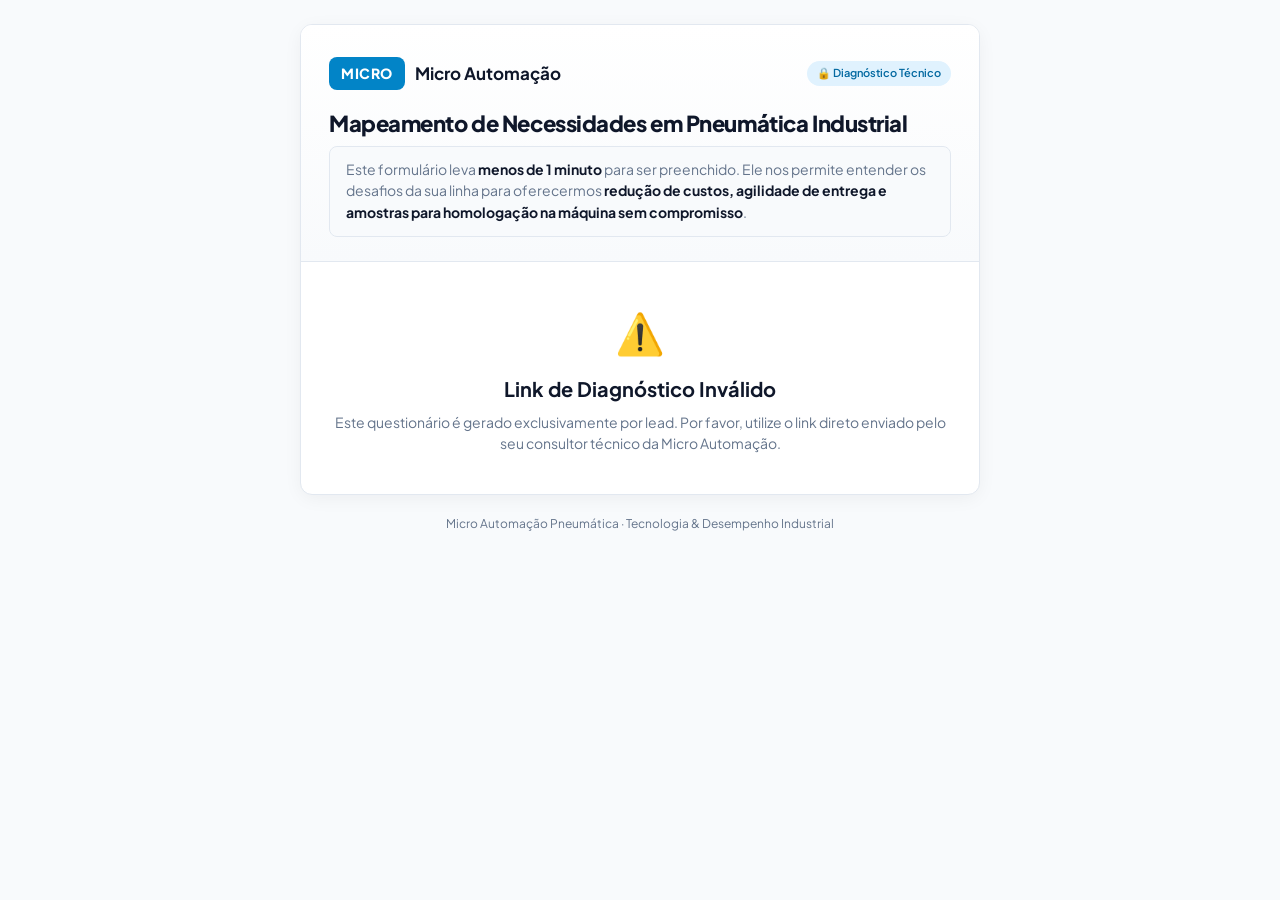
<file: diagnostico.html>
<!DOCTYPE html>
<html lang="pt-BR">
<head>
    <meta charset="UTF-8">
    <meta name="viewport" content="width=device-width, initial-scale=1.0">
    <title>Diagnóstico Técnico em Pneumática Industrial - Micro Automação</title>
    <link rel="preconnect" href="https://fonts.googleapis.com">
    <link rel="preconnect" href="https://fonts.gstatic.com" crossorigin>
    <link href="https://fonts.googleapis.com/css2?family=Plus+Jakarta+Sans:wght@400;500;600;700;800&display=swap" rel="stylesheet">
    <style>
        :root {
            --primary: #0284c7;
            --primary-dark: #0369a1;
            --primary-light: #e0f2fe;
            --text-main: #0f172a;
            --text-muted: #64748b;
            --border: #e2e8f0;
            --bg-page: #f8fafc;
            --bg-card: #ffffff;
            --success: #16a34a;
            --success-bg: #f0fdf4;
            --radius: 12px;
        }

        * {
            box-sizing: border-box;
            margin: 0;
            padding: 0;
            -webkit-tap-highlight-color: transparent;
        }

        body {
            font-family: 'Plus Jakarta Sans', -apple-system, BlinkMacSystemFont, 'Segoe UI', Roboto, sans-serif;
            background-color: var(--bg-page);
            color: var(--text-main);
            line-height: 1.5;
            min-height: 100vh;
            padding: 24px 16px 48px;
            display: flex;
            justify-content: center;
            align-items: flex-start;
        }

        .container {
            width: 100%;
            max-width: 680px;
            margin: 0 auto;
        }

        /* CARD PRINCIPAL */
        .card {
            background: var(--bg-card);
            border-radius: var(--radius);
            border: 1px solid var(--border);
            box-shadow: 0 4px 20px -2px rgba(15, 23, 42, 0.06);
            overflow: hidden;
        }

        /* CABEÇALHO */
        .header {
            padding: 32px 28px 24px;
            border-bottom: 1px solid var(--border);
            background: linear-gradient(180deg, #ffffff 0%, #f8fafc 100%);
        }

        .brand-bar {
            display: flex;
            align-items: center;
            justify-content: space-between;
            margin-bottom: 20px;
        }

        .brand-logo {
            display: flex;
            align-items: center;
            gap: 10px;
        }

        .logo-pill {
            background: var(--primary);
            color: #ffffff;
            font-weight: 800;
            font-size: 14px;
            letter-spacing: 0.5px;
            padding: 6px 12px;
            border-radius: 8px;
            display: inline-block;
        }

        .brand-title {
            font-weight: 700;
            font-size: 17px;
            color: var(--text-main);
        }

        .secure-tag {
            font-size: 11px;
            font-weight: 600;
            color: #0369a1;
            background: var(--primary-light);
            padding: 4px 10px;
            border-radius: 20px;
            display: inline-flex;
            align-items: center;
            gap: 4px;
        }

        .page-title {
            font-size: 22px;
            font-weight: 800;
            color: var(--text-main);
            letter-spacing: -0.02em;
            line-height: 1.25;
            margin-bottom: 8px;
        }

        .empresa-badge {
            display: inline-block;
            background: #f1f5f9;
            color: #334155;
            font-size: 13.5px;
            font-weight: 600;
            padding: 4px 12px;
            border-radius: 6px;
            margin-bottom: 14px;
        }

        .intro-box {
            font-size: 14px;
            color: var(--text-muted);
            line-height: 1.55;
            background: #f8fafc;
            border: 1px solid var(--border);
            padding: 12px 16px;
            border-radius: 8px;
        }

        .intro-box strong {
            color: var(--text-main);
        }

        /* FORMULÁRIO */
        form {
            padding: 28px;
        }

        .question-group {
            margin-bottom: 28px;
            padding-bottom: 24px;
            border-bottom: 1px solid #f1f5f9;
        }

        .question-group:last-of-type {
            border-bottom: none;
            padding-bottom: 0;
        }

        .question-label {
            display: block;
            font-size: 14.5px;
            font-weight: 700;
            color: var(--text-main);
            margin-bottom: 12px;
            line-height: 1.4;
        }

        .question-hint {
            font-size: 12px;
            font-weight: 400;
            color: var(--text-muted);
            margin-left: 4px;
        }

        /* OPÇÕES ESTILIZADAS EM CARTÕES SELECIONÁVEIS */
        .option-stack {
            display: flex;
            flex-direction: column;
            gap: 8px;
        }

        .option-card {
            display: flex;
            align-items: flex-start;
            gap: 12px;
            padding: 12px 14px;
            border: 1px solid var(--border);
            border-radius: 8px;
            cursor: pointer;
            transition: all 0.15s ease;
            background: #ffffff;
        }

        .option-card:hover {
            border-color: #cbd5e1;
            background: #f8fafc;
        }

        .option-card input[type="radio"],
        .option-card input[type="checkbox"] {
            margin-top: 3px;
            accent-color: var(--primary);
            width: 17px;
            height: 17px;
            cursor: pointer;
            flex-shrink: 0;
        }

        .option-card:has(input:checked) {
            border-color: var(--primary);
            background: #f0f9ff;
        }

        .option-content {
            font-size: 13.5px;
            color: var(--text-main);
            line-height: 1.4;
        }

        .option-content strong {
            display: block;
            font-weight: 600;
            color: var(--text-main);
        }

        .option-content span {
            font-size: 12px;
            color: var(--text-muted);
        }

        /* GRID PARA CHECKBOXES */
        .grid-options {
            display: grid;
            grid-template-columns: 1fr 1fr;
            gap: 8px;
        }

        @media (max-width: 540px) {
            .grid-options {
                grid-template-columns: 1fr;
            }
            .header, form {
                padding: 20px 16px;
            }
            .page-title {
                font-size: 19px;
            }
        }

        /* CAMPOS DE TEXTO */
        .form-control {
            width: 100%;
            padding: 10px 14px;
            font-size: 13.5px;
            font-family: inherit;
            border: 1px solid var(--border);
            border-radius: 8px;
            color: var(--text-main);
            background: #ffffff;
            transition: border-color 0.15s ease;
        }

        .form-control:focus {
            outline: none;
            border-color: var(--primary);
            box-shadow: 0 0 0 3px rgba(2, 132, 199, 0.12);
        }

        textarea.form-control {
            resize: vertical;
            min-height: 72px;
        }

        .field-row {
            display: grid;
            grid-template-columns: 1fr 1fr;
            gap: 12px;
        }

        @media (max-width: 540px) {
            .field-row {
                grid-template-columns: 1fr;
            }
        }

        .field-sublabel {
            font-size: 12px;
            font-weight: 600;
            color: #475569;
            margin-bottom: 4px;
            display: block;
        }

        /* BOTÃO DE ENVIO */
        .btn-submit {
            width: 100%;
            background: var(--primary);
            color: #ffffff;
            border: none;
            border-radius: 8px;
            padding: 14px 20px;
            font-size: 15px;
            font-weight: 700;
            font-family: inherit;
            cursor: pointer;
            box-shadow: 0 2px 8px rgba(2, 132, 199, 0.25);
            transition: all 0.15s ease;
            display: flex;
            align-items: center;
            justify-content: center;
            gap: 8px;
        }

        .btn-submit:hover {
            background: var(--primary-dark);
            transform: translateY(-1px);
        }

        .btn-submit:disabled {
            opacity: 0.65;
            cursor: not-allowed;
            transform: none;
        }

        /* TELA DE SUCESSO / CONFIRMAÇÃO */
        .success-box {
            padding: 48px 28px;
            text-align: center;
            display: none;
        }

        .success-icon {
            width: 64px;
            height: 64px;
            background: var(--success-bg);
            color: var(--success);
            border-radius: 50%;
            display: inline-flex;
            align-items: center;
            justify-content: center;
            font-size: 32px;
            margin-bottom: 20px;
            border: 2px solid #bbf7d0;
        }

        .success-title {
            font-size: 22px;
            font-weight: 800;
            color: #15803d;
            margin-bottom: 12px;
        }

        .success-desc {
            font-size: 14.5px;
            color: #334155;
            line-height: 1.6;
            max-width: 500px;
            margin: 0 auto 24px;
        }

        .success-footer-note {
            font-size: 12px;
            color: var(--text-muted);
            border-top: 1px solid var(--border);
            padding-top: 16px;
            margin-top: 24px;
        }

        /* ESTADO DE ERRO */
        .error-state {
            padding: 40px 24px;
            text-align: center;
            display: none;
        }

        .error-icon {
            font-size: 40px;
            margin-bottom: 12px;
        }

        .footer-credits {
            text-align: center;
            margin-top: 20px;
            font-size: 12px;
            color: var(--text-muted);
        }
    </style>
</head>
<body>

    <div class="container">
        <div class="card" id="mainCard">
            <!-- CABEÇALHO -->
            <div class="header">
                <div class="brand-bar">
                    <div class="brand-logo">
                        <span class="logo-pill">MICRO</span>
                        <span class="brand-title">Micro Automação</span>
                    </div>
                    <span class="secure-tag">🔒 Diagnóstico Técnico</span>
                </div>
                <h1 class="page-title">Mapeamento de Necessidades em Pneumática Industrial</h1>
                <div class="empresa-badge" id="badgeEmpresa">Exclusivo para: Carregando...</div>
                <div class="intro-box">
                    Este formulário leva <strong>menos de 1 minuto</strong> para ser preenchido. Ele nos permite entender os desafios da sua linha para oferecermos <strong>redução de custos, agilidade de entrega e amostras para homologação na máquina sem compromisso</strong>.
                </div>
            </div>

            <!-- FORMULÁRIO -->
            <form id="formDiagnostico" onsubmit="enviarDiagnostico(event)">
                <!-- Q1 -->
                <div class="question-group">
                    <label class="question-label">1. Qual é o perfil principal da sua operação?</label>
                    <div class="option-stack">
                        <label class="option-card">
                            <input type="radio" name="p_foco" value="oem" required>
                            <div class="option-content">
                                <strong>Fabricante de Máquinas e Equipamentos (OEM)</strong>
                                <span>Fabricamos maquinários e consumimos itens pneumáticos para compor nossas máquinas.</span>
                            </div>
                        </label>
                        <label class="option-card">
                            <input type="radio" name="p_foco" value="mro">
                            <div class="option-content">
                                <strong>Indústria com Linhas de Produção Ativa (MRO / Manutenção)</strong>
                                <span>Temos parque fabril ativo e compramos peças para manutenção, melhorias ou reposição.</span>
                            </div>
                        </label>
                        <label class="option-card">
                            <input type="radio" name="p_foco" value="integrador">
                            <div class="option-content">
                                <strong>Integrador de Painéis / Revenda Técnica</strong>
                                <span>Desenvolvemos projetos e automações ou revendemos para clientes finais.</span>
                            </div>
                        </label>
                    </div>
                </div>

                <!-- Q2 -->
                <div class="question-group">
                    <label class="question-label">2. Qual é a frequência habitual de compra de componentes pneumáticos?</label>
                    <div class="option-stack">
                        <label class="option-card">
                            <input type="radio" name="p_frequencia" value="semanal" required>
                            <div class="option-content">
                                <strong>Contínua / Semanal (alto giro)</strong>
                            </div>
                        </label>
                        <label class="option-card">
                            <input type="radio" name="p_frequencia" value="mensal">
                            <div class="option-content">
                                <strong>Mensal sob demanda</strong>
                            </div>
                        </label>
                        <label class="option-card">
                            <input type="radio" name="p_frequencia" value="esporadica">
                            <div class="option-content">
                                <strong>Esporádica (apenas reformas, manutenções corretivas ou quebras)</strong>
                            </div>
                        </label>
                    </div>
                </div>

                <!-- Q3 -->
                <div class="question-group">
                    <label class="question-label">3. Quais linhas pneumáticas têm maior consumo ou criticidade na sua fábrica? <span class="question-hint">(Marque todas que se aplicam)</span></label>
                    <div class="grid-options">
                        <label class="option-card">
                            <input type="checkbox" name="p_linhas" value="cilindros_iso">
                            <div class="option-content">
                                <strong>Cilindros ISO</strong>
                                <span>ISO 15552 / 6431 / 6432</span>
                            </div>
                        </label>
                        <label class="option-card">
                            <input type="checkbox" name="p_linhas" value="cilindros_compactos">
                            <div class="option-content">
                                <strong>Cilindros Compactos</strong>
                                <span>Compactos e guiados</span>
                            </div>
                        </label>
                        <label class="option-card">
                            <input type="checkbox" name="p_linhas" value="valvulas_solenoide">
                            <div class="option-content">
                                <strong>Válvulas & Solenoides</strong>
                                <span>Direcionais e processo</span>
                            </div>
                        </label>
                        <label class="option-card">
                            <input type="checkbox" name="p_linhas" value="ilhas_valvulas">
                            <div class="option-content">
                                <strong>Ilhas de Válvulas</strong>
                                <span>Manifolds e multipolo</span>
                            </div>
                        </label>
                        <label class="option-card">
                            <input type="checkbox" name="p_linhas" value="preparacao_ar">
                            <div class="option-content">
                                <strong>Preparação de Ar (FRL)</strong>
                                <span>Filtros e reguladores</span>
                            </div>
                        </label>
                        <label class="option-card">
                            <input type="checkbox" name="p_linhas" value="conexoes_tubos">
                            <div class="option-content">
                                <strong>Conexões & Tubos</strong>
                                <span>Engate rápido e PU/Nylon</span>
                            </div>
                        </label>
                        <label class="option-card">
                            <input type="checkbox" name="p_linhas" value="garras_vacuo">
                            <div class="option-content">
                                <strong>Garras & Vácuo</strong>
                                <span>Manipuladores e ventosas</span>
                            </div>
                        </label>
                        <label class="option-card">
                            <input type="checkbox" name="p_linhas" value="linha_inox">
                            <div class="option-content">
                                <strong>Linha Inox / Sanitária</strong>
                                <span>Alimentício ou químico</span>
                            </div>
                        </label>
                    </div>
                </div>

                <!-- Q4 -->
                <div class="question-group">
                    <label class="question-label">4. Possui necessidade de cilindros com cursos especiais ou medidas sob encomenda?</label>
                    <div class="option-stack">
                        <label class="option-card">
                            <input type="radio" name="p_especiais" value="sim" required>
                            <div class="option-content">
                                <strong>Sim, demandamos cursos específicos com agilidade</strong>
                                <span>Fabricação rápida de cursos especiais sob medida.</span>
                            </div>
                        </label>
                        <label class="option-card">
                            <input type="radio" name="p_especiais" value="nao">
                            <div class="option-content">
                                <strong>Não, apenas medidas padronizadas de catálogo</strong>
                            </div>
                        </label>
                    </div>
                </div>

                <!-- Q5 -->
                <div class="question-group">
                    <label class="question-label">5. Qual é o principal desafio com seus fornecedores atuais de pneumática?</label>
                    <div class="option-stack">
                        <label class="option-card">
                            <input type="radio" name="p_desafio" value="prazo" required>
                            <div class="option-content">
                                <strong>Prazo de entrega demorado</strong>
                                <span>Atraso que afeta montagem de máquinas ou paradas de fábrica.</span>
                            </div>
                        </label>
                        <label class="option-card">
                            <input type="radio" name="p_desafio" value="preco">
                            <div class="option-content">
                                <strong>Preços elevados / reajustes abusivos</strong>
                                <span>Necessidade de alternativas de alta durabilidade com melhor custo.</span>
                            </div>
                        </label>
                        <label class="option-card">
                            <input type="radio" name="p_desafio" value="suporte">
                            <div class="option-content">
                                <strong>Falta de suporte técnico</strong>
                                <span>Dificuldade em receber apoio para dimensionamento e especificação em campo.</span>
                            </div>
                        </label>
                        <label class="option-card">
                            <input type="radio" name="p_desafio" value="estoque">
                            <div class="option-content">
                                <strong>Falta de estoque local para reposição imediata</strong>
                            </div>
                        </label>
                    </div>
                </div>

                <!-- Q6 -->
                <div class="question-group">
                    <label class="question-label">6. Gostaria de receber uma amostra técnica para teste ou uma cotação comparativa de equivalência?</label>
                    <div class="option-stack">
                        <label class="option-card">
                            <input type="radio" name="p_amostra" value="sim_amostra" required>
                            <div class="option-content">
                                <strong>Sim! Gostaria de receber uma amostra para teste na máquina sem compromisso</strong>
                            </div>
                        </label>
                        <label class="option-card">
                            <input type="radio" name="p_amostra" value="sim_cotacao">
                            <div class="option-content">
                                <strong>Sim! Gostaria de receber uma cotação comparativa de equivalência</strong>
                            </div>
                        </label>
                        <label class="option-card">
                            <input type="radio" name="p_amostra" value="nao">
                            <div class="option-content">
                                <strong>No momento não, manter contato para demandas futuras</strong>
                            </div>
                        </label>
                    </div>
                </div>

                <!-- Q7 -->
                <div class="question-group">
                    <label class="question-label">7. Códigos de produtos específicos, marcas atuais ou observações técnicas:</label>
                    <textarea name="p_observacoes" class="form-control" placeholder="Ex.: Utilizamos cilindros Festo DNCB-50-200 ou válvulas SMC. Gostaríamos de testar ou cotar equivalentes Micro."></textarea>
                </div>

                <!-- DADOS DE CONTATO -->
                <div class="question-group">
                    <label class="question-label">Informações para retorno técnico:</label>
                    <div class="field-row">
                        <div>
                            <span class="field-sublabel">Seu Nome e Cargo</span>
                            <input type="text" id="contatoNome" class="form-control" placeholder="Ex.: Carlos Silva - Manutenção">
                        </div>
                        <div>
                            <span class="field-sublabel">WhatsApp ou E-mail</span>
                            <input type="text" id="contatoTel" class="form-control" placeholder="Ex.: (11) 99999-9999">
                        </div>
                    </div>
                </div>

                <div style="margin-top: 10px;">
                    <button type="submit" class="btn-submit" id="btnEnviar">
                        <span>Enviar Diagnóstico Técnico</span>
                        <span>→</span>
                    </button>
                </div>
            </form>

            <!-- TELA DE SUCESSO -->
            <div class="success-box" id="successBox">
                <div class="success-icon">✓</div>
                <h2 class="success-title">Diagnóstico Enviado com Sucesso!</h2>
                <p class="success-desc" id="successDesc">
                    Agradecemos a sua colaboração! Suas respostas foram registradas e vinculadas à ficha técnica da sua empresa com total confidencialidade.
                </p>
                <div style="background:#f8fafc;border:1px solid #e2e8f0;border-radius:8px;padding:14px;max-width:460px;margin:0 auto;font-size:13px;color:#475569;line-height:1.5;">
                    💡 <strong>Próximo passo:</strong> Nossa equipe de engenharia de aplicação da Micro Automação analisará suas necessidades para preparar a proposta técnica de redução de custos e providenciar as amostras solicitadas.
                </div>
                <div class="success-footer-note">
                    Você pode fechar esta aba com segurança.
                </div>
            </div>

            <!-- TELA DE LINK INVÁLIDO -->
            <div class="error-state" id="errorBox">
                <div class="error-icon">⚠️</div>
                <h2 style="font-size:20px;font-weight:700;margin-bottom:8px;">Link de Diagnóstico Inválido</h2>
                <p style="font-size:14px;color:#64748b;line-height:1.5;">
                    Este questionário é gerado exclusivamente por lead. Por favor, utilize o link direto enviado pelo seu consultor técnico da Micro Automação.
                </p>
            </div>
        </div>

        <div class="footer-credits">
            Micro Automação Pneumática · Tecnologia & Desempenho Industrial
        </div>
    </div>

    <script>
        // Extrai parâmetros do link (?id=... ou ?lead=... ou #diagnostico-...)
        function obterParametros() {
            const params = new URLSearchParams(window.location.search);
            let id = params.get('id') || params.get('lead') || params.get('diagnostico');
            let empresa = params.get('empresa') || '';

            const hash = window.location.hash || '';
            if (!id && hash.startsWith('#diagnostico-')) {
                id = hash.replace('#diagnostico-', '').trim();
            }

            return { id, empresa };
        }

        let leadIdGlobal = null;
        let empresaNomeGlobal = '';

        async function inicializar() {
            const { id, empresa } = obterParametros();
            if (!id) {
                document.getElementById('formDiagnostico').style.display = 'none';
                document.getElementById('errorBox').style.display = 'block';
                document.getElementById('badgeEmpresa').style.display = 'none';
                return;
            }

            leadIdGlobal = id;
            empresaNomeGlobal = empresa ? decodeURIComponent(empresa) : '';

            if (empresaNomeGlobal) {
                document.getElementById('badgeEmpresa').textContent = `Exclusivo para: ${empresaNomeGlobal}`;
            }

            // Consulta API do servidor para obter dados confirmados ou verificar se já foi respondido
            try {
                const res = await fetch(`/api/diagnostico/${encodeURIComponent(id)}`);
                if (res.ok) {
                    const data = await res.json();
                    if (data.lead && data.lead.empresa && !empresaNomeGlobal) {
                        empresaNomeGlobal = data.lead.empresa;
                        document.getElementById('badgeEmpresa').textContent = `Exclusivo para: ${empresaNomeGlobal}`;
                    }
                }
            } catch (e) {
                // Fallback gracioso
            }

            if (!empresaNomeGlobal) {
                document.getElementById('badgeEmpresa').textContent = 'Exclusivo para sua empresa';
            }
        }

        async function enviarDiagnostico(event) {
            event.preventDefault();
            const btn = document.getElementById('btnEnviar');
            btn.disabled = true;
            btn.innerHTML = 'Gravando respostas...';

            const form = event.target;
            const foco = form.querySelector('input[name="p_foco"]:checked')?.value || '';
            const frequencia = form.querySelector('input[name="p_frequencia"]:checked')?.value || '';
            const linhas = Array.from(form.querySelectorAll('input[name="p_linhas"]:checked')).map(el => el.value);
            const especiais = form.querySelector('input[name="p_especiais"]:checked')?.value || '';
            const desafio = form.querySelector('input[name="p_desafio"]:checked')?.value || '';
            const amostra = form.querySelector('input[name="p_amostra"]:checked')?.value || '';
            const obs = form.querySelector('textarea[name="p_observacoes"]')?.value.trim() || '';
            const contatoNome = document.getElementById('contatoNome')?.value.trim() || '';
            const contatoTel = document.getElementById('contatoTel')?.value.trim() || '';

            const payload = {
                respostas: {
                    focoOperacao: foco,
                    frequenciaCompra: frequencia,
                    linhasConsumo: linhas,
                    cilindrosEspeciais: especiais,
                    desafioFornecedor: desafio,
                    desejoAmostra: amostra,
                    observacoesGerais: obs,
                    detalhesItemAmostra: obs
                },
                empresa: empresaNomeGlobal,
                contatoNome,
                contatoTel
            };

            // 1. Tenta enviar para o servidor backend
            let enviadoServidor = false;
            try {
                const res = await fetch(`/api/diagnostico/${encodeURIComponent(leadIdGlobal)}`, {
                    method: 'POST',
                    headers: { 'Content-Type': 'application/json' },
                    body: JSON.stringify(payload)
                });
                if (res.ok) {
                    enviadoServidor = true;
                }
            } catch (err) {
                console.warn('Envio ao servidor falhou, aplicando gravação local:', err);
            }

            // 2. Se estiver no mesmo navegador (ex.: teste do vendedor), atualiza localStorage
            try {
                const todos = JSON.parse(localStorage.getItem('ploomesMergulhoV1') || '{}');
                const leadDados = todos[leadIdGlobal] || {};
                leadDados.questionario = {
                    respondido: true,
                    respondidoEm: new Date().toISOString(),
                    respondidoPor: 'cliente',
                    contatoNome,
                    contatoTel,
                    ...payload.respostas
                };
                todos[leadIdGlobal] = leadDados;
                localStorage.setItem('ploomesMergulhoV1', JSON.stringify(todos));
            } catch (e) {}

            // 3. Exibe tela de sucesso e confirmação
            document.getElementById('formDiagnostico').style.display = 'none';
            const successBox = document.getElementById('successBox');
            if (empresaNomeGlobal) {
                document.getElementById('successDesc').innerHTML = `
                    Agradecemos suas respostas, <strong>${empresaNomeGlobal}</strong>!<br>
                    Suas especificações técnicas foram recebidas e vinculadas à sua ficha com segurança.
                `;
            }
            successBox.style.display = 'block';
            window.scrollTo({ top: 0, behavior: 'smooth' });
        }

        inicializar();
    </script>
</body>
</html>
</file>
